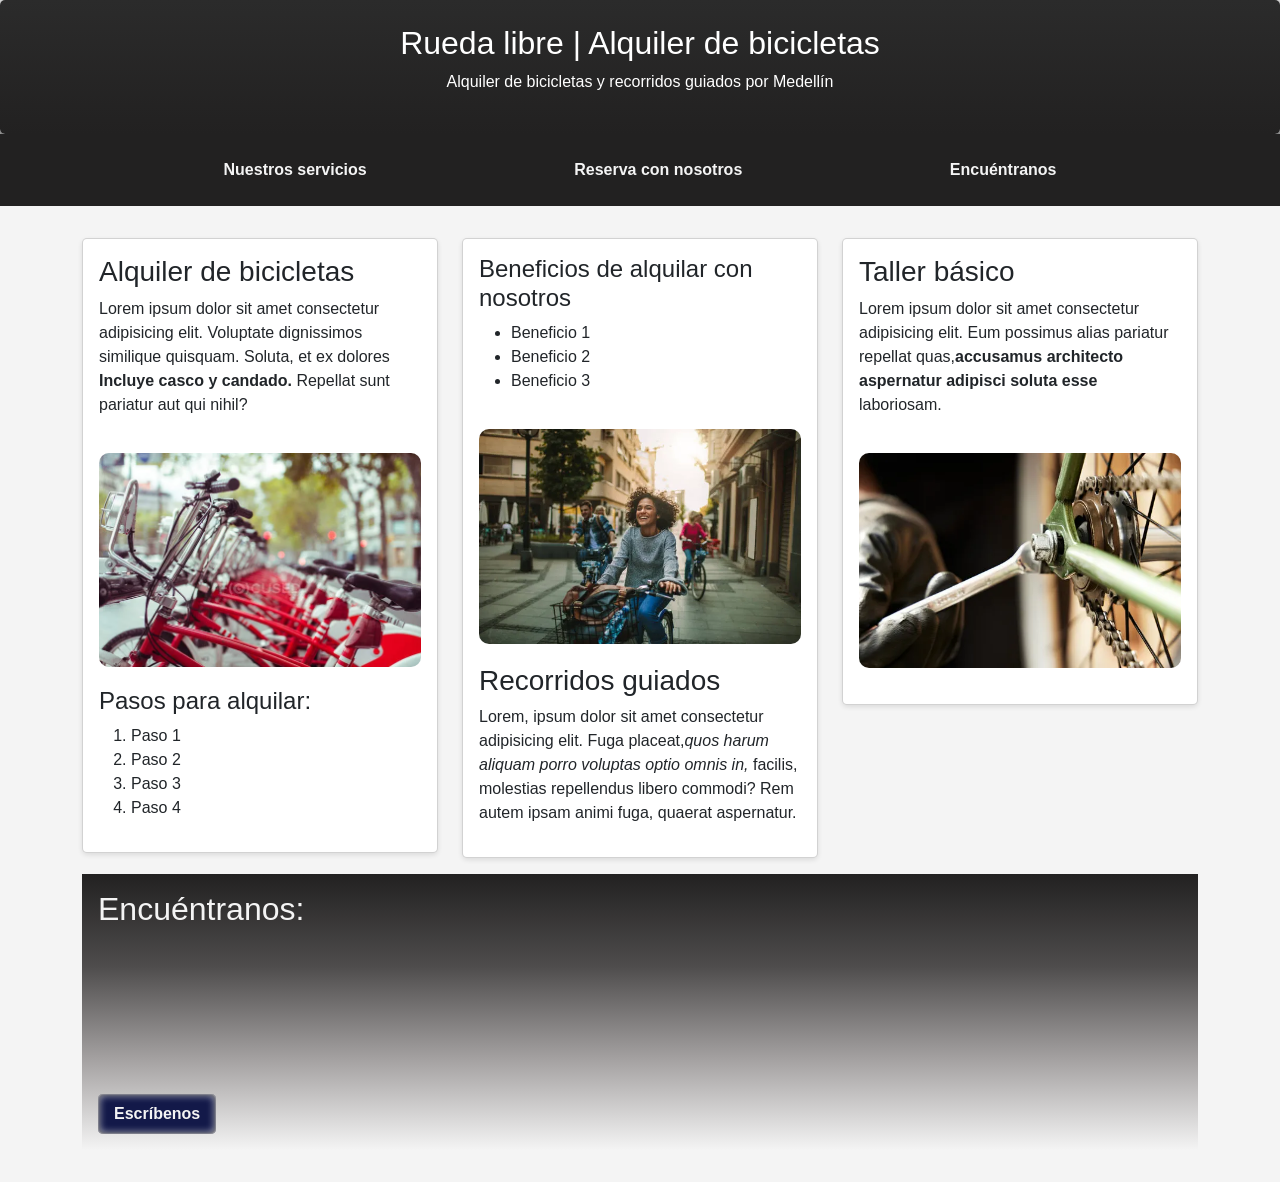
<file: index.html>
<!DOCTYPE html>
<html lang="en">

<head>
    <meta charset="UTF-8">
    <meta name="viewport" content="width=device-width, initial-scale=1.0">
    <title>Rueda libre</title>
    <link rel="stylesheet" href="https://cdn.jsdelivr.net/npm/bootstrap@5.3.3/dist/css/bootstrap.min.css">
    <link rel="stylesheet" href="./css/styles.css">
</head>

<body>
    <header class="text-white p-4">
        <h1>Rueda libre | Alquiler de bicicletas</h1>
        <p>Alquiler de bicicletas y recorridos guiados por Medellín</p>
    </header>

    <nav class="navbar">
        <!--div class="navbar">
            <div class="container"-->
        <!-- <a class="navbar-brand" href="#">Rueda libre</a> -->
        <div class="navbar-nav">
            <a class="nav-link" href="./servicios.html">Nuestros servicios</a>
            <a class="nav-link" href="./formulario.html">Reserva con nosotros</a>
            <a class="nav-link" href="#Encuéntranos">Encuéntranos</a>
        </div>
        <!--/div>
        </div-->
    </nav>

    <main class="contenedor">
        <div class="container">

            <section>
                <div class="row">
                    <div class="col-md-4">
                        <div class="card">
                            <h3>Alquiler de bicicletas</h3>
                            <p>Lorem ipsum dolor sit amet consectetur adipisicing elit. Voluptate dignissimos similique quisquam. Soluta, et ex dolores <strong>Incluye casco y candado.</strong> Repellat sunt pariatur aut qui nihil?
                            </p>
                            <img src="./img/bici1.webp" alt="imagen de bicicletas de stock" width=100%
                                height=100%>
                            <h4>Pasos para alquilar:</h4>
                            <ol>
                                <li>Paso 1</li>
                                <li>Paso 2</li>
                                <li>Paso 3</li>
                                <li>Paso 4</li>
                            </ol>
                        </div>
                    </div>

                    <div class="col-md-4">
                        <div class="card">
                            <h4>Beneficios de alquilar con nosotros</h4>
                            <ul>
                                <li>Beneficio 1</li>
                                <li>Beneficio 2</li>
                                <li>Beneficio 3</li>
                            </ul>
                            <img src="./img/bici2.webp" alt="Imagen recorrido en bicicleta de stock" width=100%
                                height=100%>
                            <h3>Recorridos guiados</h3>
                            <p>Lorem, ipsum dolor sit amet consectetur adipisicing elit. Fuga placeat,<em>quos harum
                                    aliquam
                                    porro
                                    voluptas optio omnis in,</em> facilis, molestias repellendus libero commodi? Rem
                                autem
                                ipsam
                                animi
                                fuga, quaerat aspernatur.</p>
                        </div>
                    </div>

                    <div class="col-md-4">
                        <div class="card">
                            <h3>Taller básico</h3>
                            <p>Lorem ipsum dolor sit amet consectetur adipisicing elit. Eum possimus alias
                                pariatur repellat
                                quas,<strong>accusamus architecto aspernatur adipisci soluta esse</strong>
                                laboriosam.</p>
                            <img src="./img/bici3.webp" alt="imagen genérica 3" width=100% height=100%>
                        </div>
                    </div>
                </div>
            </section>

            <footer>
                <h2 id="Encuéntranos">Encuéntranos:</h2>
                <iframe src="https://www.google.com/maps/embed?pb=!1m14!1m8!1m3!1d5106.681908292245!2d62.1836411!3d52.4801262!3m2!1i1024!2i768!4f13.1!3m3!1m2!1s0x43d2a3002bf56d3f%3A0xe80b958cf7c90eee!2sEl%20Pentagrama%20Invertido%20de%20Kazajist%C3%A1n!5e1!3m2!1ses!2sco!4v1793583087282!5m2!1ses!2sco" width=100% height=100% style="border:0;" allowfullscreen="" loading="lazy" referrerpolicy="strict-origin-when-cross-origin"></iframe>

                <button type="button" onclick="window.open('mailto:hola@ruedalibre.example')">Escríbenos</button>
            </footer>
        </div>

    </main>
    <script src="https://cdn.jsdelivr.net/npm/bootstrap@5.3.3/dist/js/bootstrap.bundle.min.js">
    </script>
</body>

</html>
</file>
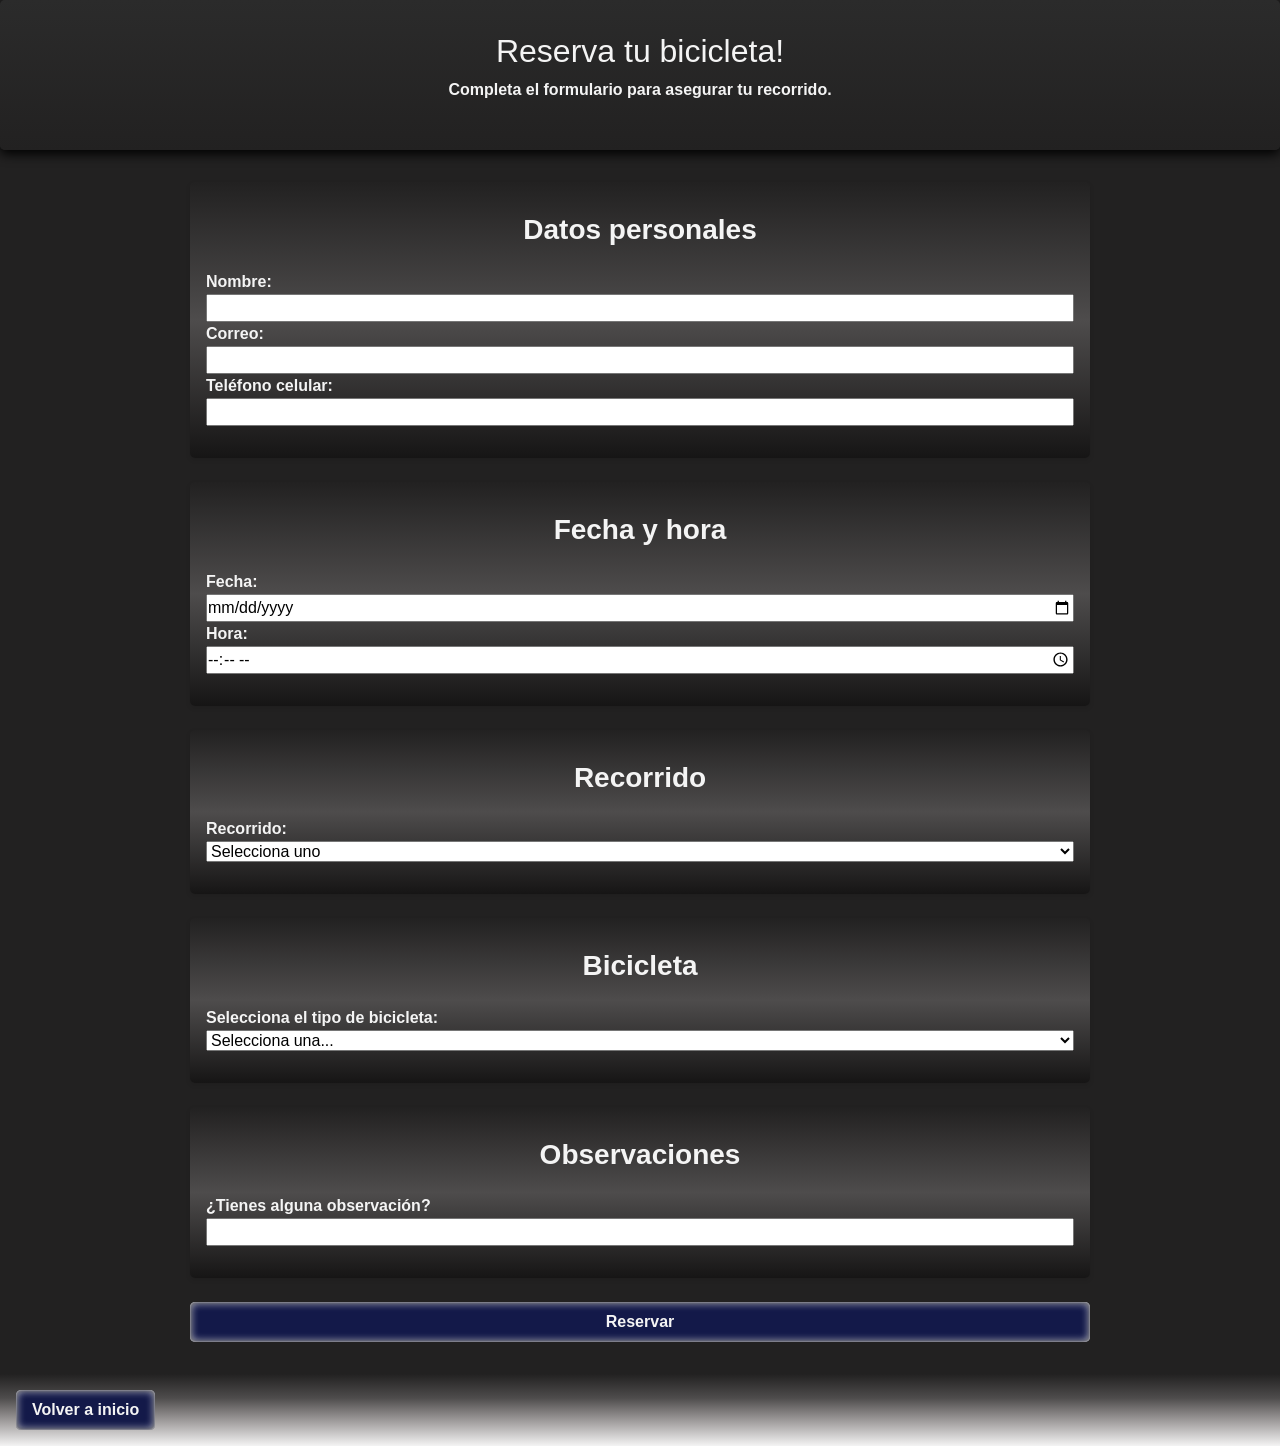
<file: formulario.html>
<!DOCTYPE html>
<html lang="en">

<head>
    <meta charset="UTF-8">
    <meta name="viewport" content="width=device-width, initial-scale=1.0">
    <title>Formulario de reservas</title>
    <link rel="stylesheet" href="https://cdn.jsdelivr.net/npm/bootstrap@5.3.3/dist/css/bootstrap.min.css">
    <link rel="stylesheet" href="./css/styles.css">
</head>

<body class="form">
    <header>
        <h1>Reserva tu bicicleta!</h1>
        <p>Completa el formulario para asegurar tu recorrido.</p>
    </header>

    <main>
        <section class="contenedor-formulario">
            <form class="formulario-reserva">

                <div class="grupo">
                    <div class="card">
                        <h3>Datos personales</h3>
                        <label for="nombre">Nombre:</label>
                        <input type="text" id="nombre" required>

                        <label for="email">Correo:</label>
                        <input type="email" name="email" id="email" required>

                        <label for="tel">Teléfono celular:</label>
                        <input type="tel" id="tel" name="telefono" required>
                    </div>
                </div>

                <div class="grupo">
                    <div class="card">
                        <h3>Fecha y hora</h3>
                        <label for="date">Fecha:</label>
                        <input type="date" name="date" id="date">
                        <label for="hora">Hora:</label>
                        <input type="time" name="hora" id="hora">
                    </div>
                </div>

                <div class="grupo">
                    <div class="card">
                        <h3>Recorrido</h3>
                        <label for="recorrido">Recorrido:</label>
                        <select id="recorrido" name="recorrido" required>
                            <option value="" disabled selected>Selecciona uno </option>
                            <option value="rioparques">Río y parques</option>
                            <option value="barrio">Sabores de barrio</option>
                            <option value="palmas">Reto Las Palmas</option>
                        </select>
                    </div>
                </div>

                <div class="grupo">
                    <div class="card">
                        <h3>Bicicleta</h3>
                        <label for="bicicleta">Selecciona el tipo de bicicleta:</label>
                        <select name="bicicleta" id="bicicleta" required>
                            <option value="">Selecciona una...</option>
                            <option value="urbana">Urbana</option>
                            <option value="montaña">Montaña</option>
                            <option value="electrica">Eléctrica</option>
                        </select>
                    </div>
                </div>

                <div class="grupo">
                    <div class="card">
                        <h3>Observaciones</h3>
                        <label for="observaciones">¿Tienes alguna observación?</label>
                        <input type="text" id="observaciones" name="observaciones">
                    </div>
                </div>

                <button class="submit" type="submit">Reservar</button>

            </form>
        </section>
    </main>

    <footer>
        <button type="button" onclick="window.location.href='./index.html'">Volver a inicio
        </button>
    </footer>

    <script src="https://cdn.jsdelivr.net/npm/bootstrap@5.3.3/dist/js/bootstrap.bundle.min.js">
    </script>
</body>

</html>
</file>
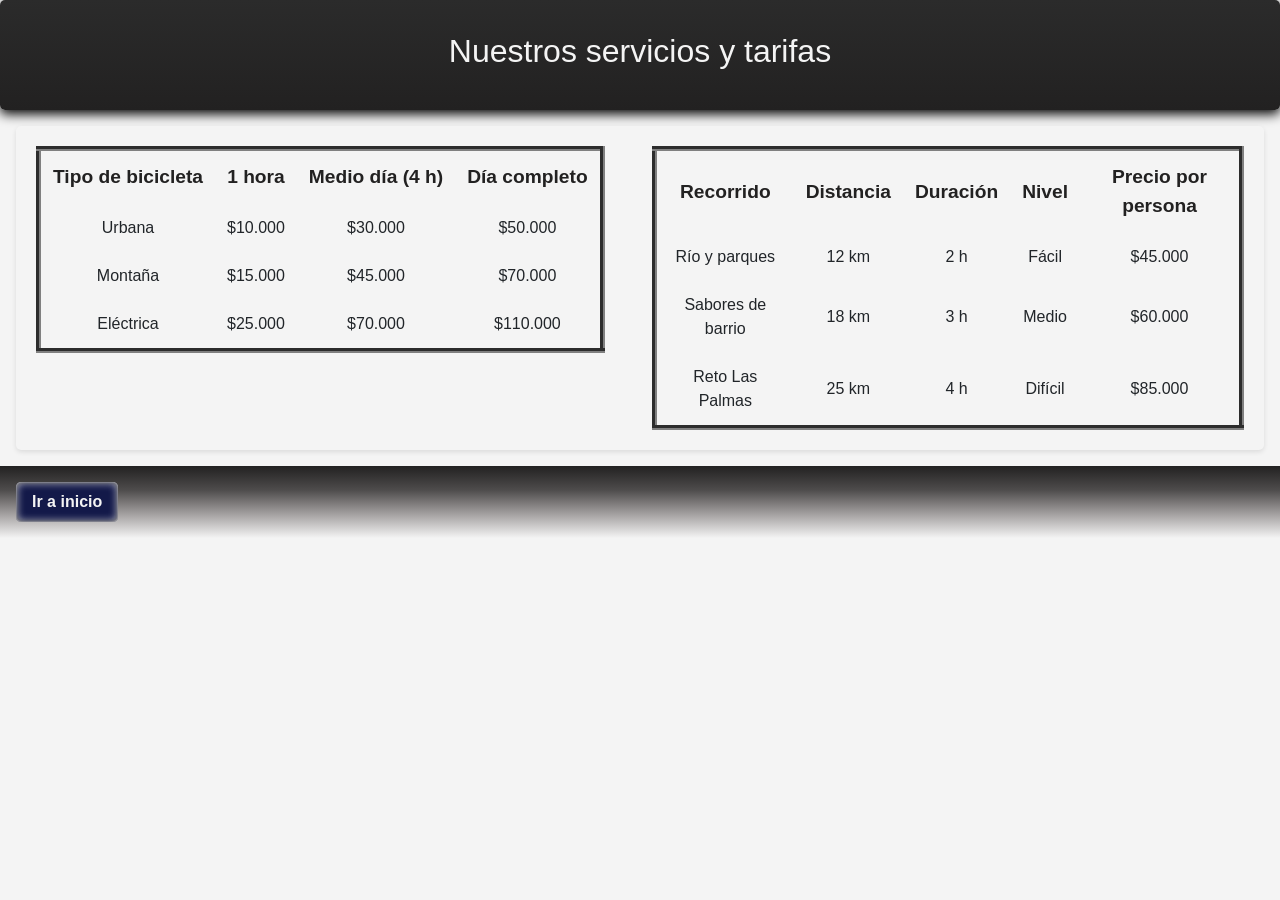
<file: servicios.html>
<!DOCTYPE html>
<html lang="en">

<head>
    <meta charset="UTF-8">
    <meta name="viewport" content="width=device-width, initial-scale=1.0">
    <title>Servicios rueda libre</title>
    <link rel="stylesheet" href="https://cdn.jsdelivr.net/npm/bootstrap@5.3.3/dist/css/bootstrap.min.css">
    <link rel="stylesheet" href="./css/styles.css">
</head>

<body>
    <header>
        <h1>Nuestros servicios y tarifas</h1>
    </header>

    <section class="tabla-servicios">
        <div class="row">
            <div class="col-md-6">
                <table border="5" align="center">
                    <tr align="center">
                        <td><strong>Tipo de bicicleta</strong></td>
                        <td><strong>1 hora</strong></td>
                        <td><strong>Medio día (4 h)</strong></td>
                        <td><strong>Día completo</strong></td>
                    </tr>

                    <tr align="center">
                        <td>Urbana</td>
                        <td>$10.000</td>
                        <td>$30.000</td>
                        <td>$50.000</td>
                    </tr>

                    <tr align="center">
                        <td>Montaña</td>
                        <td>$15.000</td>
                        <td>$45.000</td>
                        <td>$70.000</td>
                    </tr>
                    <tr align="center">
                        <td>Eléctrica</td>
                        <td>$25.000</td>
                        <td>$70.000</td>
                        <td>$110.000</td>
                    </tr>
                </table>
            </div>
        <!--/div-->
    <!--/section>

    <section class="tabla-servicios"-->
            <div class="col-md-6">
                <table border="5" align="center">
                    <tr align="center">
                        <td>
                            <strong>Recorrido</strong>
                        </td>
                        <td><strong>Distancia</strong></td>
                        <td><strong>Duración</strong></td>
                        <td><strong>Nivel</strong></td>
                        <td><strong>Precio por persona</strong></td>
                    </tr>

                    <tr align="center">
                        <td>Río y parques</td>
                        <td>12 km</td>
                        <td>2 h</td>
                        <td>Fácil</td>
                        <td>$45.000</td>
                    </tr>

                    <tr align="center">
                        <td>Sabores de barrio</td>
                        <td>18 km</td>
                        <td>3 h</td>
                        <td>Medio</td>
                        <td>$60.000</td>
                    </tr>
                    <tr align="center">
                        <td>Reto Las Palmas</td>
                        <td>25 km</td>
                        <td>4 h</td>
                        <td>Difícil</td>
                        <td>$85.000</td>
                    </tr>
                </table>
            </div>
        </div>
    </section>

    <footer>
        <button type="button" onclick="window.location.href='./index.html'">Ir a inicio

        </button>
    </footer>

    <script src="https://cdn.jsdelivr.net/npm/bootstrap@5.3.3/dist/js/bootstrap.bundle.min.js">
    </script>
</body>

</html>
</file>
<file: css/styles.css>
* {
    margin: 0;
    padding: 0;
    box-sizing: border-box;
}

body {
    font-family: Arial, Helvetica, sans-serif;
    line-height: 1.5;
    background-color: #f4f4f4;
}

header {
    background-color: #222121;
    box-shadow: 0px 4px 12px rgba(0, 0, 0, 3);
    color: #f4f4f4;
    text-align: center;
    padding: 2rem;
    transition: background-color 1.3s ease, text-shadow 5ms ease;

    background: linear-gradient(to bottom, #2b2b2b, #222121);
    border-radius: 5px;
}

header:hover *{
    background: linear-gradient(#0000,
    #0d0d1600, #0e0e2000);
    text-shadow: 0px 0px 2px #f4f4f4, 0px 0px 4px #f4f4f4, 0px 0px 8px #f4f4f4;
    animation: 2s ease-in-out 2s;
}

header h1 {
    font-size: 2rem;
}

.contenedor {
    max-width: 100%;
    margin: 1rem;
    padding: 1rem;
}

.card {
    background-color: #fff;
    border-radius: 5px;
    box-shadow: 0 2px 5px rgba(0, 0, 0, 0.1);
    margin-bottom: 1rem;
    padding: 1rem;
}


.navbar{
    background-color: #222121;
    padding: 1rem;
}

.navbar-nav {
    flex-direction:row;
    display: flex;
    justify-content: space-evenly;
    width: 100%;
}

nav .navbar-nav .nav-link{
    background-color: #222121;
    color: #f4f4f4;
    /*box-shadow: 0px 0px 2px #f4f4f4, 0px 0px 4px #222121, 0px 0px 8px #f4f4f4;
 */  align-items: right;
    transition: color 0.3s ease;
}

/*.navbar-nav {
    color: #f4f4f4;
    display: flex;
    justify-content: center;
    gap:3rem;
}*/

/*nav .navbar-brand {
    font-size: 3rem;
    font-weight: bold;
/*   color:red !important;
    background-color: yellow !important;
}*/

.nav-link {
    color: #f4f4f4 !important;
    font-weight: bold;
    text-decoration: none;
    transition: color 0.3s ease;
}

.nav-link:hover {
    color: #f4f4f4 !important;
    font-weight:bolder;
    text-decoration: underline;
    transition: color 0.3s ease;
}

/*nav a {
    color: #f4f4f4;
    font-weight: bold;
}*/

img {
    width: 100%;
    max-width: 600px;
    display: block;
    margin: 20px auto;
    border-radius: 10px;
}

footer{
    background: linear-gradient(to bottom, #222121, #4e4c4c, #a3a0a0, #f4f4f4);
    background-color: #222121;
    font-weight: bold;
    color: #f4f4f4;
   /* text-align: center;*/
    padding: 1rem;
    bottom: 0;
  /*  width: 100%;*/
}

button {
    background-color: #131949;
    color: #f4f4f4;
    border: none;
    box-shadow: inset 0px 0px 2px #f4f4f4, inset 0px 0px 4px #222121, inset 0px 0px 8px #f4f4f4;
    padding: 0.5rem 1rem;
    border-radius: 5px;
    font-weight: bold;
    transition: 0.3s ease, color 0.3s ease;
}

button:hover {
    background-color: #f4f4f4;
    color: #131949;
    border: none;
    box-shadow: inset 0px 0px 2px #131949, inset 0px 0px 4px #131949, inset 0px 0px 8px #131949;
    
    padding: 0.5rem 1rem;
    border-radius: 5px;
    cursor: pointer;
    transition: 0.3s ease, color 0.3s ease;
}

/*---------    ---------*/ 
/*PÁGINA DE SERVICIOSSS*/
/*---------    ---------*/ 

.tabla-servicios {
    margin: 1rem;
    background-color: #f4f4f4;
    border-radius: 5px;
    box-shadow: 0 2px 5px rgba(0, 0, 0, 0.1);
    padding: 20px;
}

.tabla-servicios td {
    padding: 0.75rem;
    text-align: center;
    margin: 2rem auto;
}

.tabla-servicios td strong {
    font-size: 1.2rem;
    color: #222121;
}

/*---------    ---------*/
/*PÁGINA DE FORMULARIOOO*/
/*---------    ---------*/


body.form {
    background-color: #222121;
    font-weight: bold;
    color: #f4f4f4;
}

.form main {
    padding: 2rem 1rem;
}

.contenedor-formulario {
    width: 100%;
}

.formulario-reserva {
    display: grid;
    grid-template-columns: 1fr;
    gap: 1.5rem;
    width: min(100%, 900px);
    margin: 0 auto;
}

.grupo .card {
    background: linear-gradient(to bottom,  #222121, #4e4c4c, #161515);
    border: none;
    color: #f4f4f4;
    height: 100%;
}

.grupo h3 {
    font-weight: bold;
    text-align: center;
    padding:15px;
}

/*.formulario-reserva .submit {
    grid-column: 1 / -1; 
    justify-self: center; 
}*/

/*@media (max-width: 767.98px) {
    .formulario-reserva {
        grid-template-columns: 1fr;
    }
}*/
</file>
